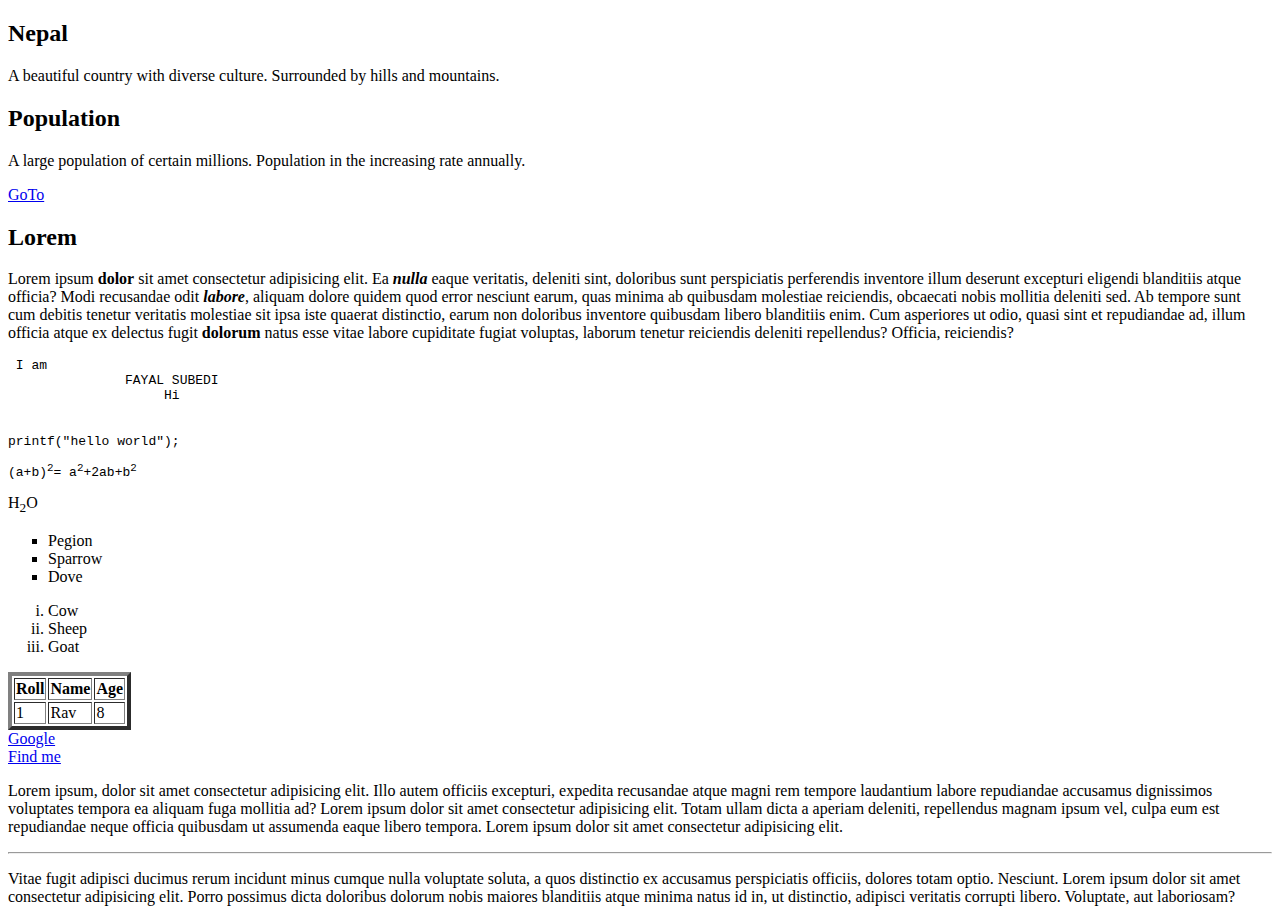
<file: index.html>
<!DOCTYPE html>
<html lang="en">
  <head>
    <meta charset="UTF-8" />
    <meta name="viewport" content="width=device-width, initial-scale=1.0" />
    <title>Document</title>
  </head>
  <body>
    <!-- /*alt shift down*/ -->
    <h2>Nepal</h2>
    <p>
      A beautiful country with diverse culture. Surrounded by hills and
      mountains.
    </p>
    <h2>Population</h2>
    <p>
      
      A large population of certain millions. Population in the increasing rate
      annually.
    </p>
    <a href="#section"> GoTo </a>
    <h2>Lorem</h2>
    <p>
      Lorem ipsum <b>dolor</b> sit amet consectetur adipisicing elit. Ea
      <b><i>nulla</i></b> eaque veritatis, deleniti sint, doloribus sunt
      perspiciatis perferendis inventore illum deserunt excepturi eligendi
      blanditiis atque officia? Modi recusandae odit <b><em>labore</em></b
      >, aliquam dolore quidem quod error nesciunt earum, quas minima ab
      quibusdam molestiae reiciendis, obcaecati nobis mollitia deleniti sed. Ab
      tempore sunt cum debitis tenetur veritatis molestiae sit ipsa iste quaerat
      distinctio, earum non doloribus inventore quibusdam libero blanditiis
      enim. Cum asperiores ut odio, quasi sint et repudiandae ad, illum officia
      atque ex delectus fugit <strong>dolorum</strong> natus esse vitae labore
      cupiditate fugiat voluptas, laborum tenetur reiciendis deleniti
      repellendus? Officia, reiciendis?
    </p>
    <pre>
 I am 
               FAYAL SUBEDI
                    Hi
    </pre>
    <code> printf("hello world"); </code>
    <pre>(a+b)<sup>2</sup>= a<sup>2</sup>+2ab+b<sup>2</sup></pre>
    H<sub>2</sub>O
    <ul type="square">
      <li>Pegion</li>
      <li>Sparrow</li>
      <li>Dove</li>
    </ul>
    <ol type="i">
      <li>Cow</li>
      <li>Sheep</li>
      <li>Goat</li>
    </ol>
    <table border="4">
      <tr>
        <th>Roll</th>
        <th>Name</th>
        <th>Age</th>
      </tr>
      <tr>
        <td>1</td>
        <td>Rav</td>
        <td>8</td>
      </tr>
    </table>
    <a href="https://www.google.com" target="_blank">Google</a>
    <br /><a href="sec.html" target="blank">Find me </a>
    <p>
      Lorem ipsum, dolor sit amet consectetur adipisicing elit. Illo autem
      officiis excepturi, expedita recusandae atque magni rem tempore laudantium
      labore repudiandae accusamus dignissimos voluptates tempora ea aliquam
      fuga mollitia ad? Lorem ipsum dolor sit amet consectetur adipisicing elit.
      Totam ullam dicta a aperiam deleniti, repellendus magnam ipsum vel, culpa
      eum est repudiandae neque officia quibusdam ut assumenda eaque libero
      tempora. Lorem ipsum dolor sit amet consectetur adipisicing elit.</p> <hr>
      
      <p id="section"> Vitae fugit adipisci ducimus rerum incidunt minus cumque nulla voluptate soluta,
      a quos distinctio ex accusamus perspiciatis officiis, dolores totam optio.
      Nesciunt. Lorem ipsum dolor sit amet consectetur adipisicing elit. Porro
      possimus dicta doloribus dolorum nobis maiores blanditiis atque minima
      natus id in, ut distinctio, adipisci veritatis corrupti libero. Voluptate,
      aut laboriosam?
    </p>
  </body>
</html>
</file>
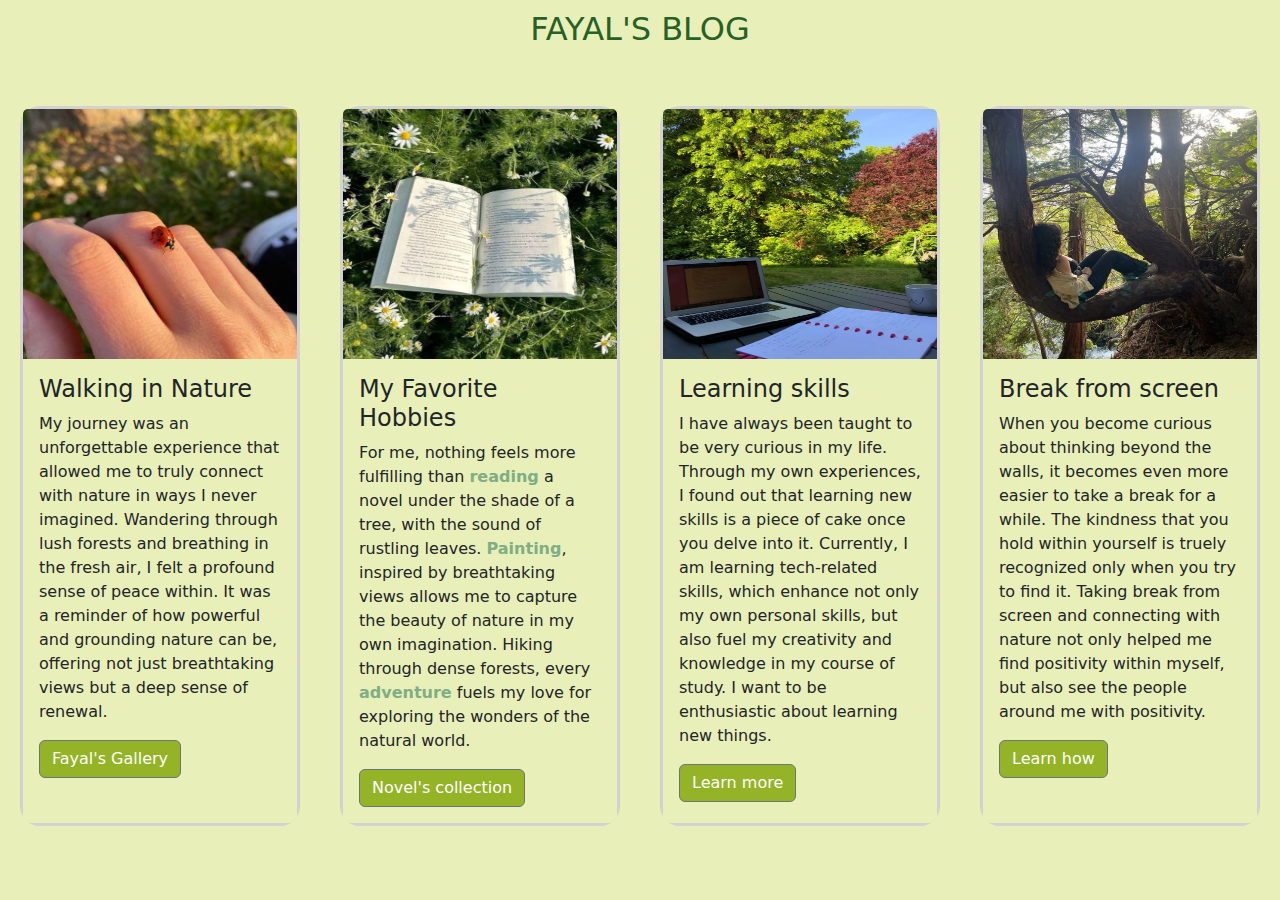
<file: blogsite.html>
<!DOCTYPE html>
<html lang="en">
  <head>
    <meta charset="UTF-8" />
    <meta name="viewport" content="width=device-width, initial-scale=1.0" />
    <title>Fayal's Blog</title>
    <link
      href="https://cdn.jsdelivr.net/npm/bootstrap@5.3.3/dist/css/bootstrap.min.css"
      rel="stylesheet"
      integrity="sha384-QWTKZyjpPEjISv5WaRU9OFeRpok6YctnYmDr5pNlyT2bRjXh0JMhjY6hW+ALEwIH"
      crossorigin="anonymous"
    />
    <style>
      * {
        background-color: rgb(233, 239, 184);
      }

      .main {
        display: flex;
      }
      .stdiv {
        padding-bottom: 30px;
        padding-top: 10px;
      }
      .card {
        margin: 20px;
        border-radius: 20px;
        border-width: 3px;
      }
      .h2 {
        color: rgb(39, 97, 39);
      }

      .card-img-top {
        height: 250px;
      }

      .btn {
        background-color: rgb(148, 179, 38);
      }
      b {
        color: rgb(127, 173, 134);
      }
    </style>
  </head>
  <body>
    <div class="stdiv">
      <p class="h2 text-center">FAYAL'S BLOG</p>
    </div>
    <div class="main">
      <div class="card" style="width: 18rem">
        <img src="bug.jpg" class="card-img-top" alt="..." />
        <div class="card-body">
          <h5 class="card-title h4">Walking in Nature</h5>
          <p class="card-text">
            My journey was an unforgettable experience that allowed me to truly
            connect with nature in ways I never imagined. Wandering through lush
            forests and breathing in the fresh air, I felt a profound sense of
            peace within. It was a reminder of how powerful and grounding nature
            can be, offering not just breathtaking views but a deep sense of
            renewal.
          </p>
          <a href="#" class="btn btn-secondary">Fayal's Gallery</a>
        </div>
      </div>

      <div class="card" style="width: 18rem">
        <img src="book1.jpg" class="card-img-top" alt="..." />
        <div class="card-body">
          <h5 class="card-title h4">My Favorite Hobbies</h5>
          <p class="card-text">
            For me, nothing feels more fulfilling than <b>reading</b> a novel
            under the shade of a tree, with the sound of rustling leaves.
            <b>Painting</b>, inspired by breathtaking views allows me to capture
            the beauty of nature in my own imagination. Hiking through dense
            forests, every <b>adventure</b> fuels my love for exploring the
            wonders of the natural world.
          </p>
          <a href="#" class="btn btn-secondary">Novel's collection</a>
        </div>
      </div>

      <div class="card" style="width: 18rem">
        <img src="laptop.jpg" class="card-img-top" alt="..." />
        <div class="card-body">
          <h5 class="card-title h4">Learning skills</h5>
          <p class="card-text">
            I have always been taught to be very curious in my life. Through my
            own experiences, I found out that learning new skills is a piece of
            cake once you delve into it. Currently, I am learning tech-related
            skills, which enhance not only my own personal skills, but also fuel
            my creativity and knowledge in my course of study. I want to be
            enthusiastic about learning new things.
          </p>
          <a href="#" class="btn btn-secondary">Learn more</a>
        </div>
      </div>

      <div class="card" style="width: 18rem">
        <img src="break.jpeg" class="card-img-top" alt="..." />
        <div class="card-body">
          <h5 class="card-title h4">Break from screen</h5>
          <p class="card-text">
            
            When you become curious about thinking beyond the walls, it becomes even more
            easier to take a break for a while. The kindness that you hold
            within yourself is truely recognized only when you try to find it.
            Taking break from screen and connecting with nature not only helped
            me find positivity within myself, but also see the people around me
            with positivity.
          </p>
          <a href="#" class="btn btn-secondary">Learn how</a>
        </div>
      </div>
    </div>

    <!-- <div class="card" style="width: 18rem;">
        <img src="..." class="card-img-top" alt="...">
        <div class="card-body">
          <p class="card-text">Some quick example text to build on the card title and make up the bulk of the card's content.</p>
        </div> -->
  </body>
</html>
</file>
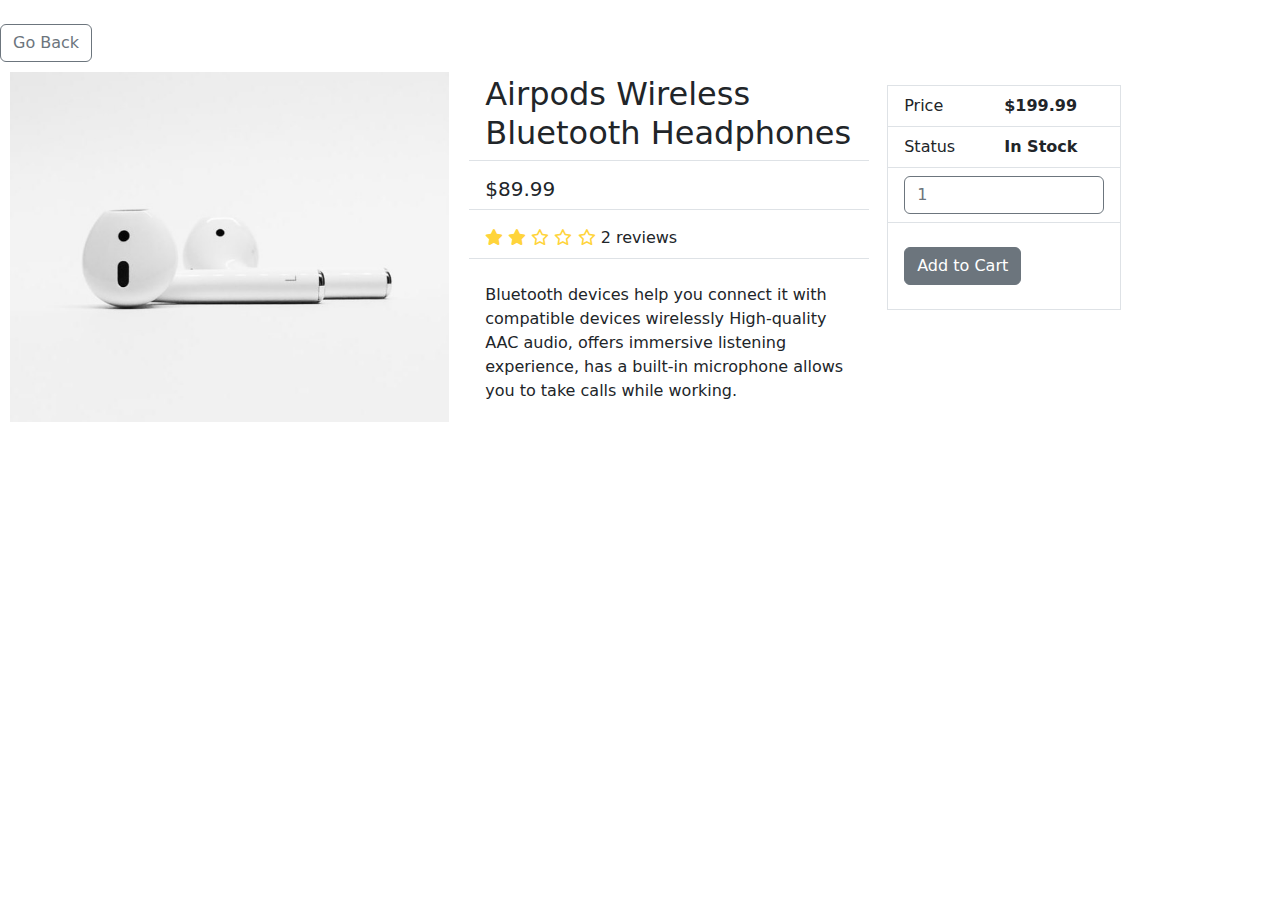
<file: bootSproject2.html>
<!DOCTYPE html>
<html lang="en">
<head>
    <meta charset="UTF-8">
    <meta name="viewport" content="width=device-width, initial-scale=1.0">
    <title>Document</title>

    <link rel="stylesheet" href="https://cdnjs.cloudflare.com/ajax/libs/font-awesome/6.5.1/css/all.min.css">

    <link
      href="https://cdn.jsdelivr.net/npm/bootstrap@5.3.3/dist/css/bootstrap.min.css"
      rel="stylesheet"
      integrity="sha384-QWTKZyjpPEjISv5WaRU9OFeRpok6YctnYmDr5pNlyT2bRjXh0JMhjY6hW+ALEwIH"
      crossorigin="anonymous"
    />
    <script
      src="https://cdn.jsdelivr.net/npm/bootstrap@5.3.3/dist/js/bootstrap.bundle.min.js"
      integrity="sha384-YvpcrYf0tY3lHB60NNkmXc5s9fDVZLESaAA55NDzOxhy9GkcIdslK1eN7N6jIeHz"
      crossorigin="anonymous"
    ></script>
    
    <link rel="stylesheet" href="bootSproject.css" />
  </head>

</head>
<body>
  <br>
        <a href="bootSproject.html"><button class="btn btn-outline-secondary"> Go Back </button></a>
    <div class="forlist">
      
        <div class="earimg">
          <img src="airpods.jpg " height="350px" width="">
        </div>
        <div class="list1">
          <div class="list-group list-group-flush">
            <p class="list-group-item h2"> Airpods Wireless Bluetooth Headphones</p>
            <p class="list-group-item h5"> $89.99</p>
            <p class="list-group-item "> 
              <i class="fa-solid fa-star" style="color: #FFD43B;"></i>
              <i class="fa-solid fa-star" style="color: #FFD43B;"></i>
              <i class="fa-regular fa-star" style="color: #FFD43B;"></i>
              <i class="fa-regular fa-star" style="color: #FFD43B;"></i>
              <i class="fa-regular fa-star" style="color: #FFD43B;"></i>
              2 reviews
            </p>
            <p class="list-group-item "> Bluetooth devices help you connect it with compatible devices wirelessly
              High-quality AAC audio, offers immersive listening experience, has a built-in microphone allows 
              you to take calls while working. </p>
        </div>
        </div>
    <div class="list2">
        <div class="list-group border list-group-flush  m-2">
          
          <div class="list-group-item d-flex "> 
            <div class="col-md-6">
              Price
          </div>
          <div class="col-md-6 ">
              <strong>$199.99</strong>
          </div>
        </div>
  
          <div class="list-group-item d-flex">
            <div class="col-md-6"> Status</div>
            <div class="col-md-6"> <b>In Stock </b></div>
          </div>
          
          
          
          <p class="list-group-item "> <button type="button" class="btn btn-outline-secondary w-100 text-start ">1</button></p>
          <p class="list-group-item "> <button class="btn btn-secondary">Add to Cart</button></p>
      </div>    
      </div>
    
</body>
</html>
</file>
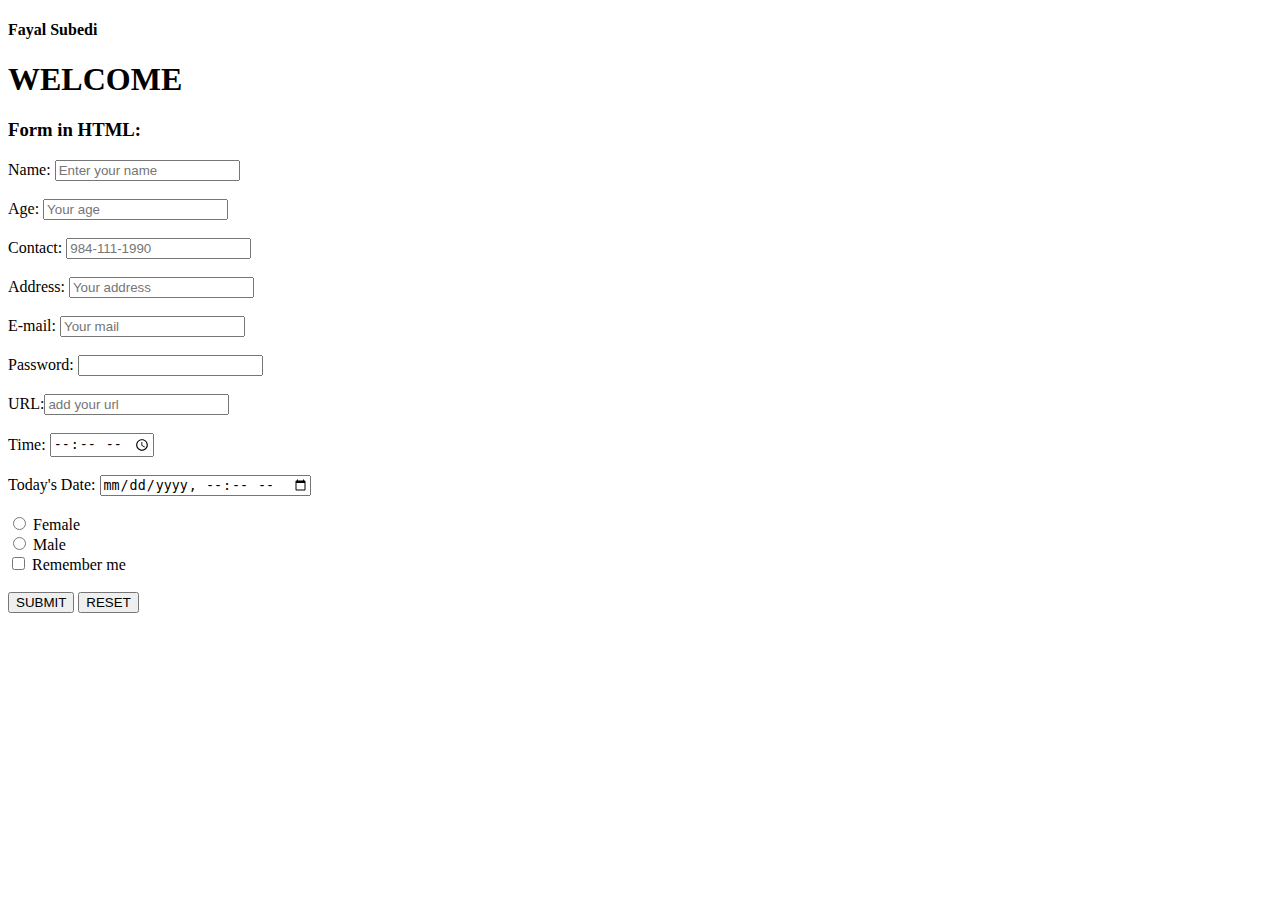
<file: hw1.html>
<!DOCTYPE html>
<html lang="en">
<head>
    <meta charset="UTF-8">
    <meta name="viewport" content="width=device-width, initial-scale=1.0">
    <title>Document</title>
</head>
<body>
    <h4>Fayal Subedi</h4>
    <H1>WELCOME</H1>
    <h3>Form in HTML:</h3>
    <form method="get">
        <label for ="Name"> Name: </label>
        <input type="text" placeholder="Enter your name" required><br><br>
        <label for="age">Age: </label>
        <input type="number" placeholder="Your age"><br><br>
        Contact: <input type="tel" placeholder="984-111-1990" ><br><br> 
        Address: <input type="text" placeholder="Your address"> <br><br>
        <label for="email"> E-mail:</label>
        <input type="email" placeholder="Your mail" required><br><br>
        <label for="pw"> Password: </label>
        <input type="password" required>  <br><br>
        URL:<input type="url" placeholder="add your url"> 
        <br><br>
        <label for="time"> Time: </label>
        <input type="time"><br><br>
        <label for="Date">Today's Date: </label>
        <input type="datetime-local"><br><br>
        <input type="radio" name="gender"> Female <br>
        <input type="radio" name="gender"> Male <br>
        <input type="checkbox" name="cb"> Remember me<br><br>
        <input type="submit" value="SUBMIT">
        <input type="reset" value="RESET"><br><br><br>
        </form>
</body>
</html>
</file>
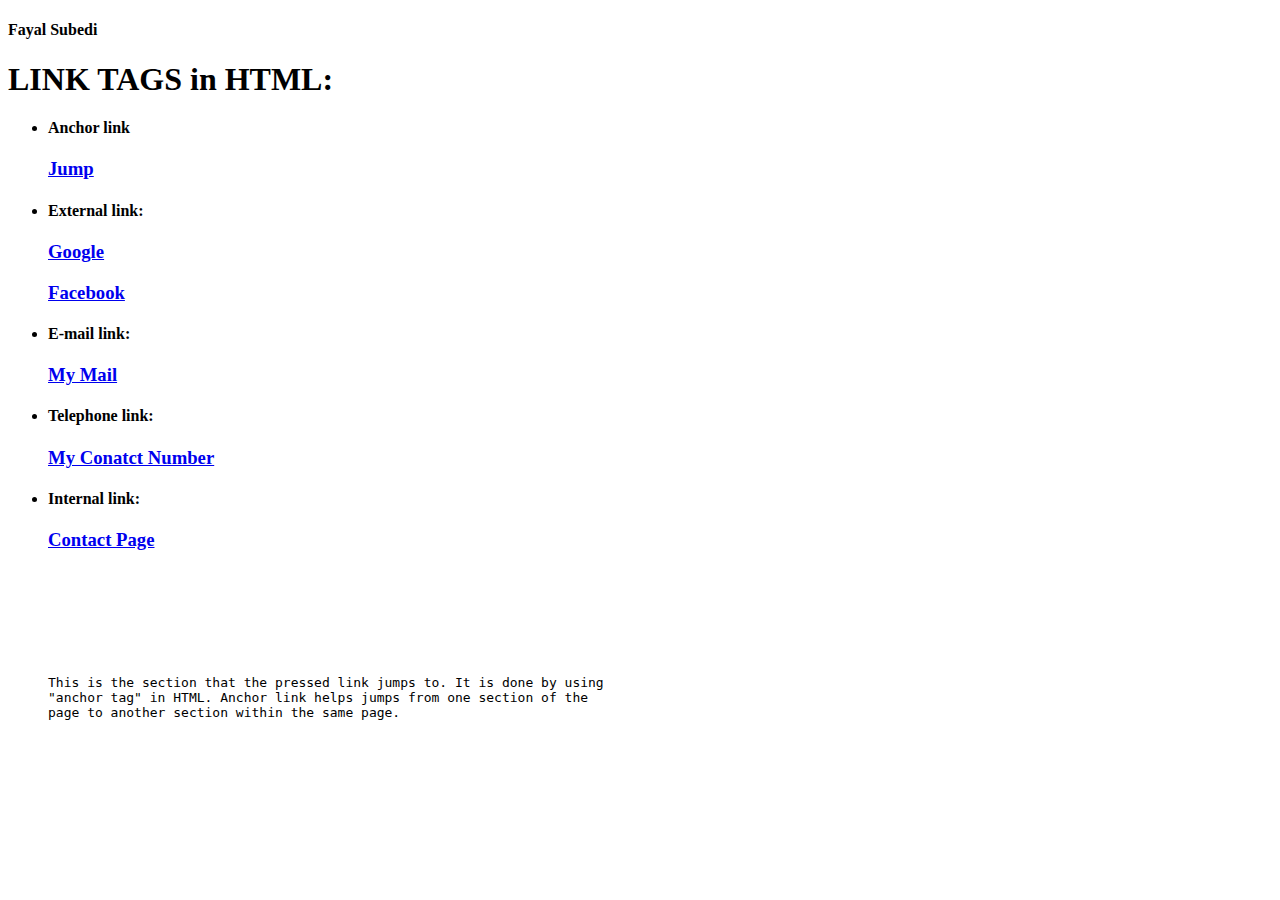
<file: hw1link.html>
<!DOCTYPE html>
<html lang="en">
  <head>
    <meta charset="UTF-8" />
    <meta name="viewport" content="width=device-width, initial-scale=1.0" />
    <title>Document</title>
  </head>
  <body>
    <h4>Fayal Subedi</h4>
    <h1>LINK TAGS in HTML:</h1>
    <ul>
        <li> <h4>Anchor link</h4></li>
      <a href="#jump"><h3>Jump</h3></a>
      <li><h4>External link:</h4></li>
      <a href="http://www.google.com" target="_blank"> <h3>Google</h3></a>
      <a href="http://www.facebook.com" target="_blank" > <h3>Facebook</h3></a>
      <li><h4>E-mail link:</h4></li>
      <a href="mailto:fayalsubedi4@gmail.com" target="_blank">
        <h3>My Mail</h3></a>      
        <li><h4>Telephone link:</h4></li>
      <a href="tel:+9779746271196"> <h3>My Conatct Number</h3></a>
      <li><h4>Internal link:</h4></li>
      <a href="hw1.html" target="_blank"> <h3>Contact Page</h3></a>
      <p id="jump">
        <pre>







This is the section that the pressed link jumps to. It is done by using
"anchor tag" in HTML. Anchor link helps jumps from one section of the
page to another section within the same page.</pre>
      </p>
    </ul>
  </body>
</html>
</file>
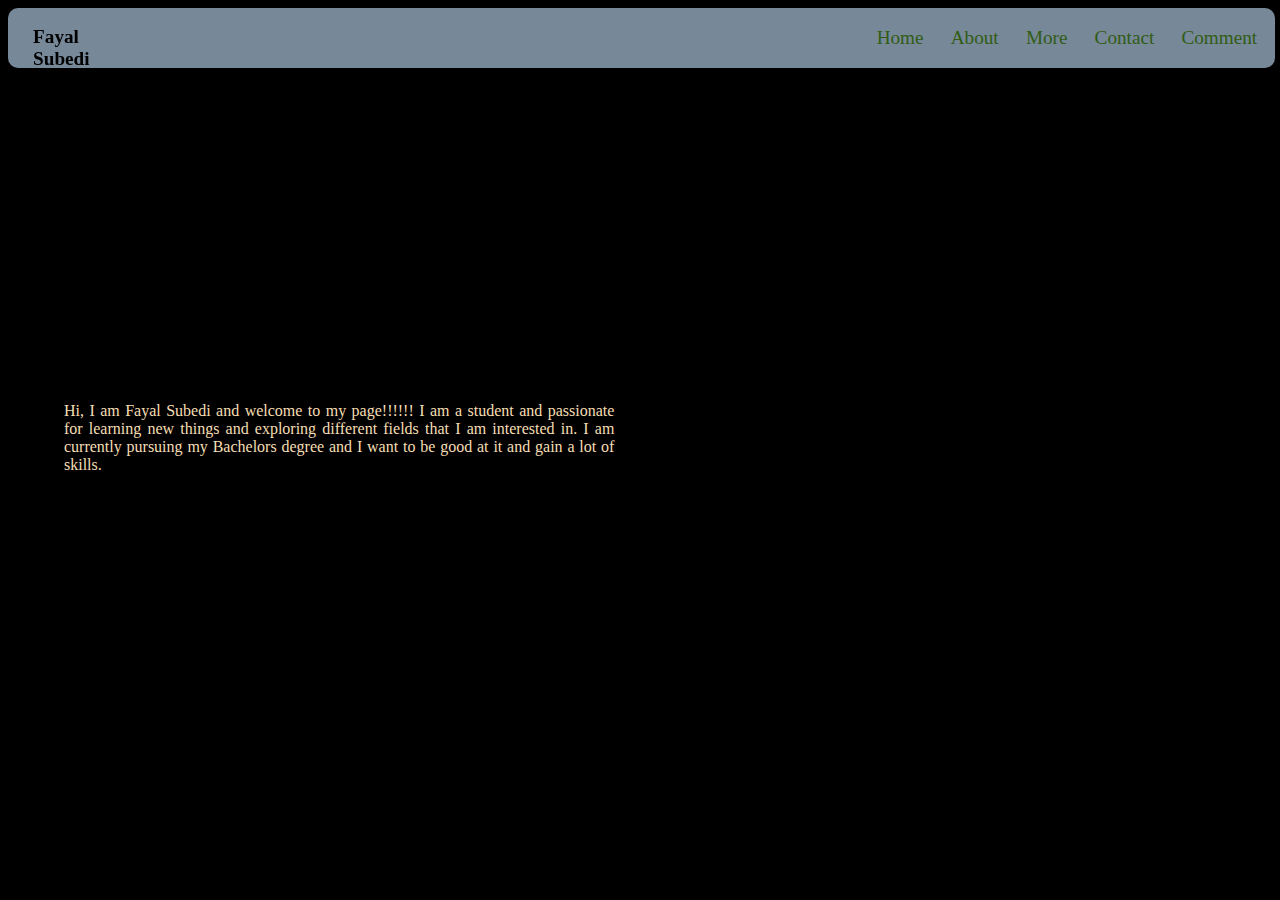
<file: prct.html>
<!DOCTYPE html>
<html lang="en">
  <head>
    <meta charset="UTF-8" />
    <meta name="viewport" content="width=device-width, initial-scale=1.0" />
    <title>Document</title>
    <link rel="stylesheet" href="prct.css" />
  </head>
  <body>
    <div class="nav">
        <div class="snav">
            <h4>Fayal<br> Subedi</h4>
        </div>
      <ul class="ul1">
        <a href="">
          <li>Home</li>
        </a>
        <a href="">
          <li>About</li>
        </a>
        <a href="" id="">
          <li>More</li>
        </a>
        <a href="">
          <li>Contact</li>
        </a>
        <a href="">
          <li>Comment</li>
        </a>
      </ul>
    </div>
    <div class="info">
      <p>
        Hi, I am Fayal Subedi and welcome to my page!!!!!! I am a student and
        passionate for learning new things and exploring different fields that I
        am interested in. I am currently pursuing my Bachelors degree and I want
        to be good at it and gain a lot of skills. 
      </p> 
    </div>
  </body>
</html>
</file>
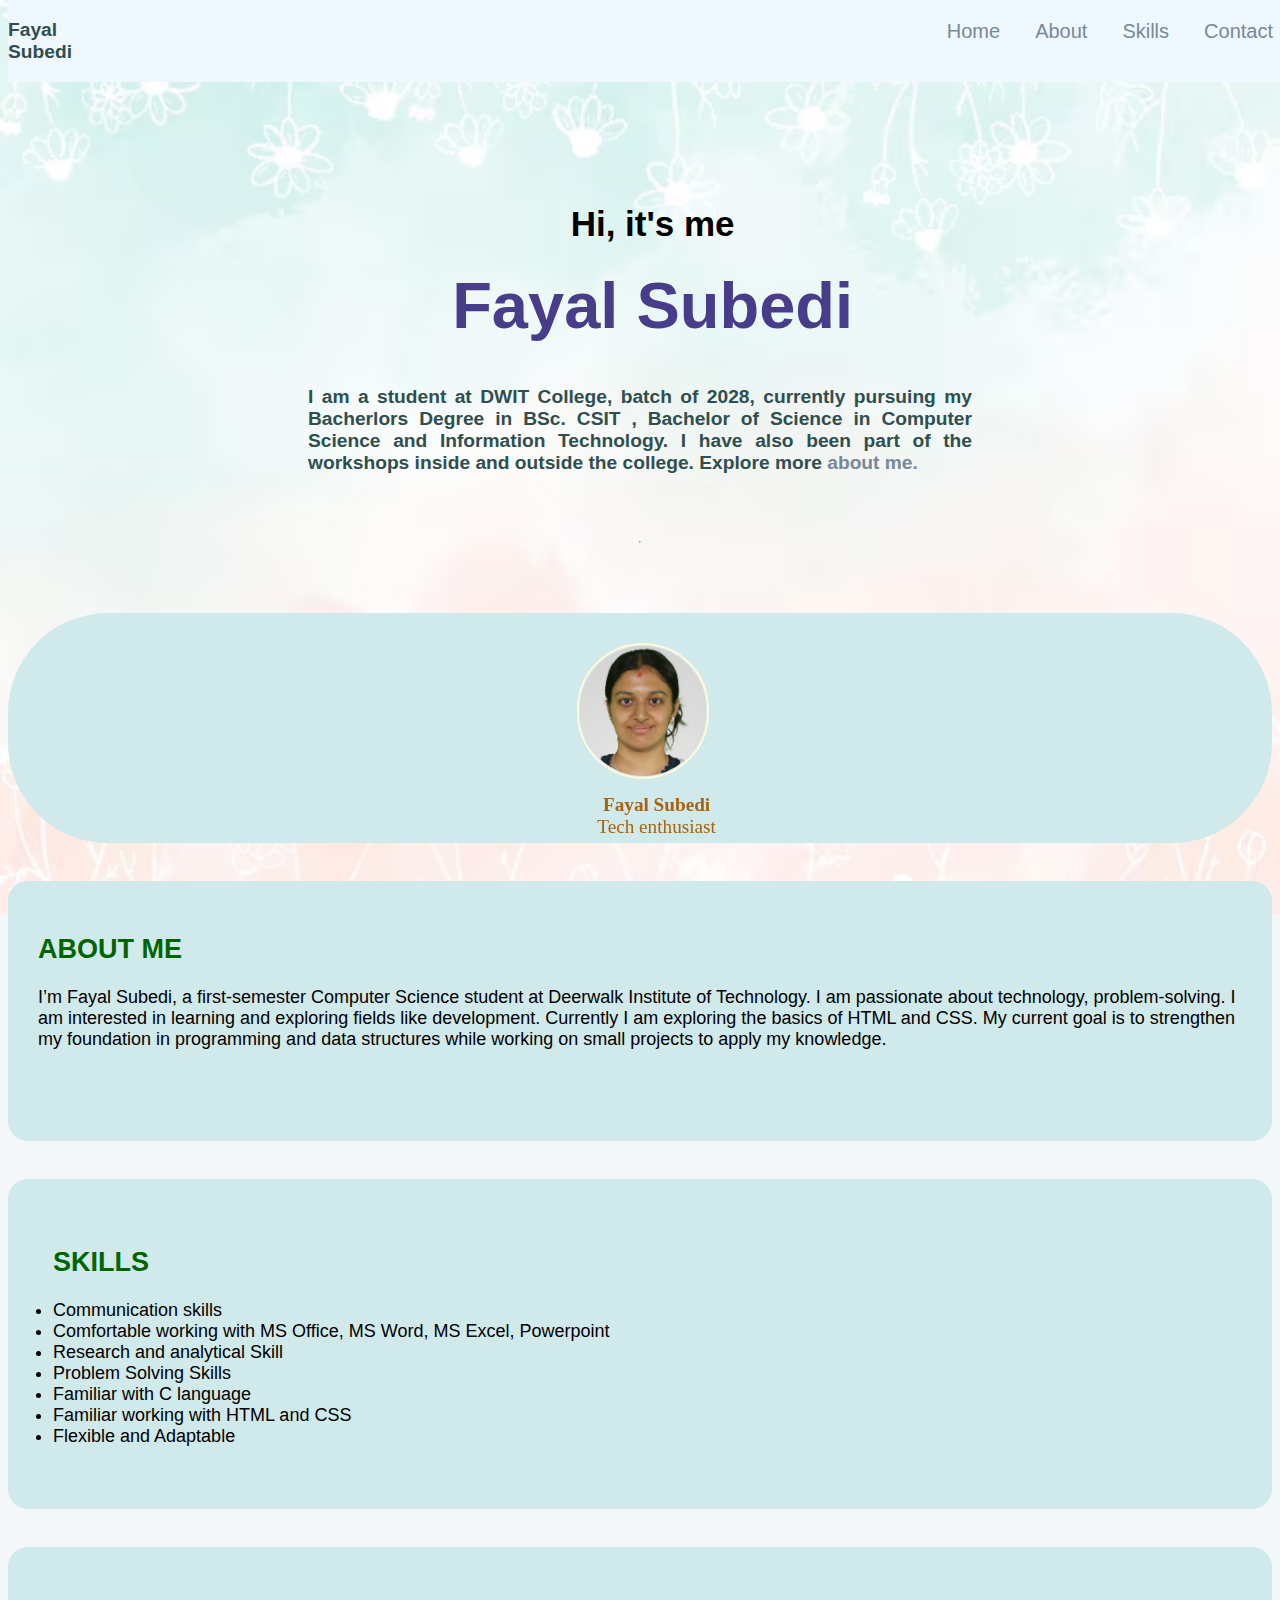
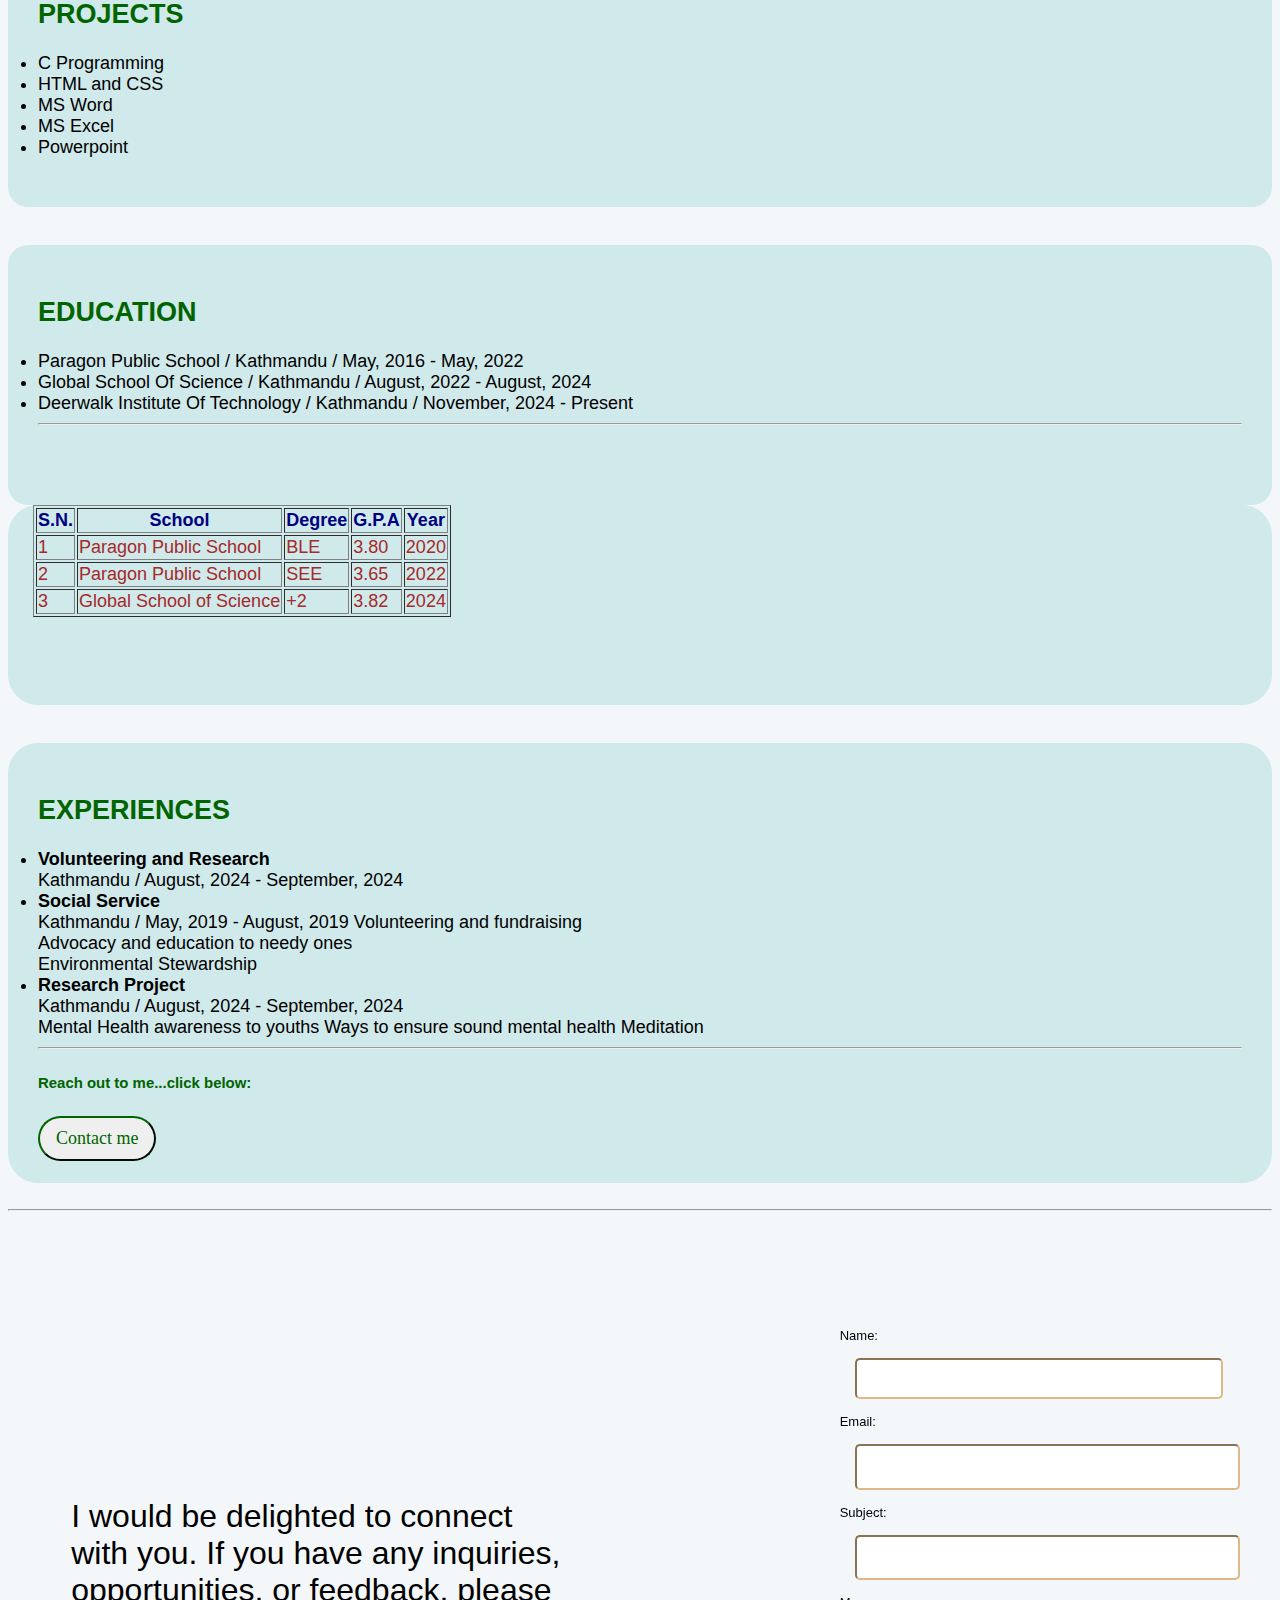
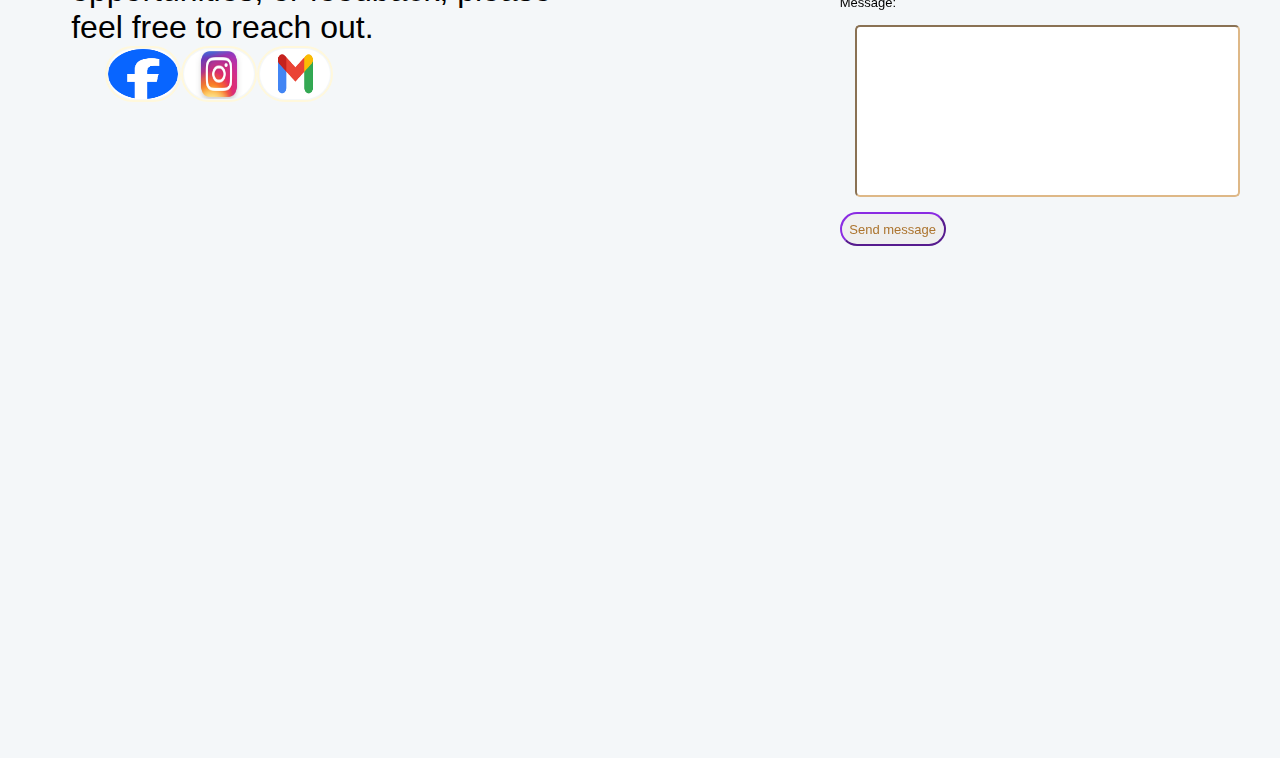
<file: project1.html>
<!DOCTYPE html>
<html lang="en">
  <head>
    <meta charset="UTF-8" />
    <meta name="viewport" content="width=device-width, initial-scale=1.0" />
    <title>Fayal's Portfolio</title>
    <link rel="stylesheet" href="project1.css" />
  </head>
  <body>
    <div class="container">
      <p>Fayal Subedi</p>
      <ul class="nav">
        <a href="project1.html">
          <li>Home</li>
        </a>
        <a href="#fayal1">
          <li>About</li>
        </a>
        <a href="#skills2">
          <li>Skills </li>
        </a>
        <a href="#fayal4">
          <li>Contact</li>
        </a>
     
      </ul>
    </div>
    <br /><br /><br /><br /><br /><br /><br /><br /><br /><br /><br /><br />
    <div class="whole">
        <div class="hi">Hi, it's me</div>
        <h1>Fayal Subedi</h1>
        <p id="p2">
          I am a student at DWIT College, batch of 2028, currently pursuing my
          Bacherlors Degree in BSc. CSIT , Bachelor of Science in Computer Science
          and Information Technology. I have also been part of the workshops inside
          and outside the college. Explore more
          <a href="#fayal1">about me.</a> <br /> <br>
       </p>
       <br>
       <hr>
    </div>


    <!-- <div class="container">
        <h3> Fayal Subedi</h3>
    <ul class="nav">
    <a href="project.html">       
        <li> Home </li>
     </a>
        <a href="#fayal1">
            <li> About</li>
        </a>
        <a href="projectcontact.html">
            <li> Contact </li>
        </a>
        <li>
            
        </li>
    </ul>
    </div> -->
      
      <div class="image">
        <img src="me.png" width="110px" height="130px" id="fayal1">
        <div class="nm"> <br><b>Fayal Subedi</b><br>
          Tech enthusiast</div>
      </div>
      <div class="cont1">
        <h2 >ABOUT ME</h2>
        
          I’m Fayal Subedi, a first-semester Computer Science student at Deerwalk
          Institute of Technology. I am passionate about technology,
          problem-solving. I am interested in learning and exploring fields like
          development. Currently I am exploring the basics of HTML and CSS. My
          current goal is to strengthen my foundation in programming and data
          structures while working on small projects to apply my knowledge.
        
      </div>
      <div class="skills" id="skills2">
        <h2>SKILLS</h2>
        <p>
          <li>Communication skills</li> 
          <li>Comfortable working with MS Office,
          MS Word, MS Excel, Powerpoint</li> 
          <li>Research and analytical Skill</li> 
          <li>Problem Solving Skills</li>
          <li> Familiar with C language</li>
          <li>  Familiar working with HTML and CSS</li> 
          <li>Flexible and Adaptable</li> </p>
      </div>
      <div class="projects">
        <h2> PROJECTS</h2>
        <li>C Programming</li>
          <li>HTML and CSS</li>
          <li>MS Word</li>
          <li>MS Excel</li>
          <li>Powerpoint</li>
  
      </div>
  
      <div class="education">
        <h2> EDUCATION</h2>
        <li> Paragon Public School / Kathmandu / May, 2016 - May, 2022 </li>
        <li>Global School Of Science / Kathmandu / August, 2022 - August, 2024</li>
        <li>Deerwalk Institute Of Technology / Kathmandu / November, 2024 - Present</li>
        <hr>
        <br>
        </div>
  
        <div class="table">
        <table>
        <table border="" >
          <tr class="tbl">
              <th> S.N. </th>
              <th> School </th>
              <th> Degree </th>
              <th> G.P.A </th>
              <th> Year </th>
          </tr>
          <tr class="tbl2">
              <td> 1</td>
              <td> Paragon Public  School </td>
              <td> BLE </td>
              <td> 3.80</td>
              <td> 2020</td>
          </tr>
          <tr class="tbl2">
              <td> 2</td>
              <td> Paragon Public School</td>
              <td> SEE</td>
              <td> 3.65</td>
              <td> 2022</td>
          </tr>
          <tr class="tbl2">
              <td> 3</td>
              <td> Global School of Science</td>
              <td> +2</td>
              <td> 3.82</td>
              <td> 2024</td>
          </tr>
      </table>
    </div>
     <div class="experiences">
      <h2>EXPERIENCES</h2>
      <li><b>Volunteering and Research</b></li>
      Kathmandu / August, 2024 - September, 2024
  
      <li><b>Social Service</b></li>
      Kathmandu / May, 2019 - August, 2019
        Volunteering and fundraising<br>
        Advocacy and education to needy ones<br>
        Environmental Stewardship
        <li><b>Research Project</b></li>
        Kathmandu / August, 2024 - September, 2024<br>
        Mental Health awareness to youths
        Ways to ensure sound mental health Meditation
        <hr> <h5>Reach out to me...click below:</h5><div class="button">
      <a href="#fayal4"><button id="bt"> Contact me</button></a>
     </div>
  
     </div>
     <br>
     <hr>
     <!-- <div class="container1">
        <h3>Fayal Subedi</h3>
        <ul class="nav">
          <a href="project.html">
            <li>Home</li>
          </a>
          <a href="fayal1">
            <li>About</li>
          </a>
          <a href="projectcontact.html">
            <li>Contact</li>
          </a>
        </ul>
      </div> -->
      <br /><br /><br /><br /><br />
      <!-- <div class="incont">
       
          I would be delighted to connect with you. If you have any inquiries,
          opportunities, or feedback, please feel free to reach out.
        </p> 
      </div> -->
      <div class="incont" id="fayal4">
        
          I would be delighted to connect with you. If you have any inquiries,
          opportunities, or feedback, please feel free to reach out.
        
        <div class="media">
          <a href="https://www.facebook.com/profile.php?id=100084794556954" target="_blank"
            ><img src="fb.png" 
          /></a>
           <a href="https://www.instagram.com/fayal_subedi/" target="_blank"
            ><img src="insta.jpg" 
          /></a>
       
          <a href="mailto:fayalsubedi4@gmail.com"><img src="mail.png" ></a>
        </div>
        <br>
        <!-- <div class="map">
          <iframe
            src="https://www.google.com/maps/embed?pb=!1m18!1m12!1m3!1d3531.6528092917833!2d85.37787984892269!3d27.72800407038341!2m3!1f0!2f0!3f0!3m2!1i1024!2i768!4f13.1!3m3!1m2!1s0x39eb1b206ead1f3f%3A0xd795f34027f18ed!2sDream%20Futsal!5e0!3m2!1sen!2snp!4v1734244510180!5m2!1sen!2snp"
            width="400"
            height="300"
            style="border: 0"
            allowfullscreen=""
            loading="lazy"
            referrerpolicy="no-referrer-when-downgrade"
          ></iframe>
        </div> -->
        <div class="form" id="cme">
          <form method="get">
            <label for="name">Name:</label>
            <input id="name" type="text" required />
            <label for="mail">Email:</label>
            <input id="mail" type="email" required/>
            <label for="subject">Subject:</label>
            <input id="subject" type="text" />
            <label for="message">Message:</label>
            <input id="message" type="text" required/>
            <input id="sub" type="submit" value="Send message" />
          </form>
        </div>
      </div>
  </body>
</html>
</file>
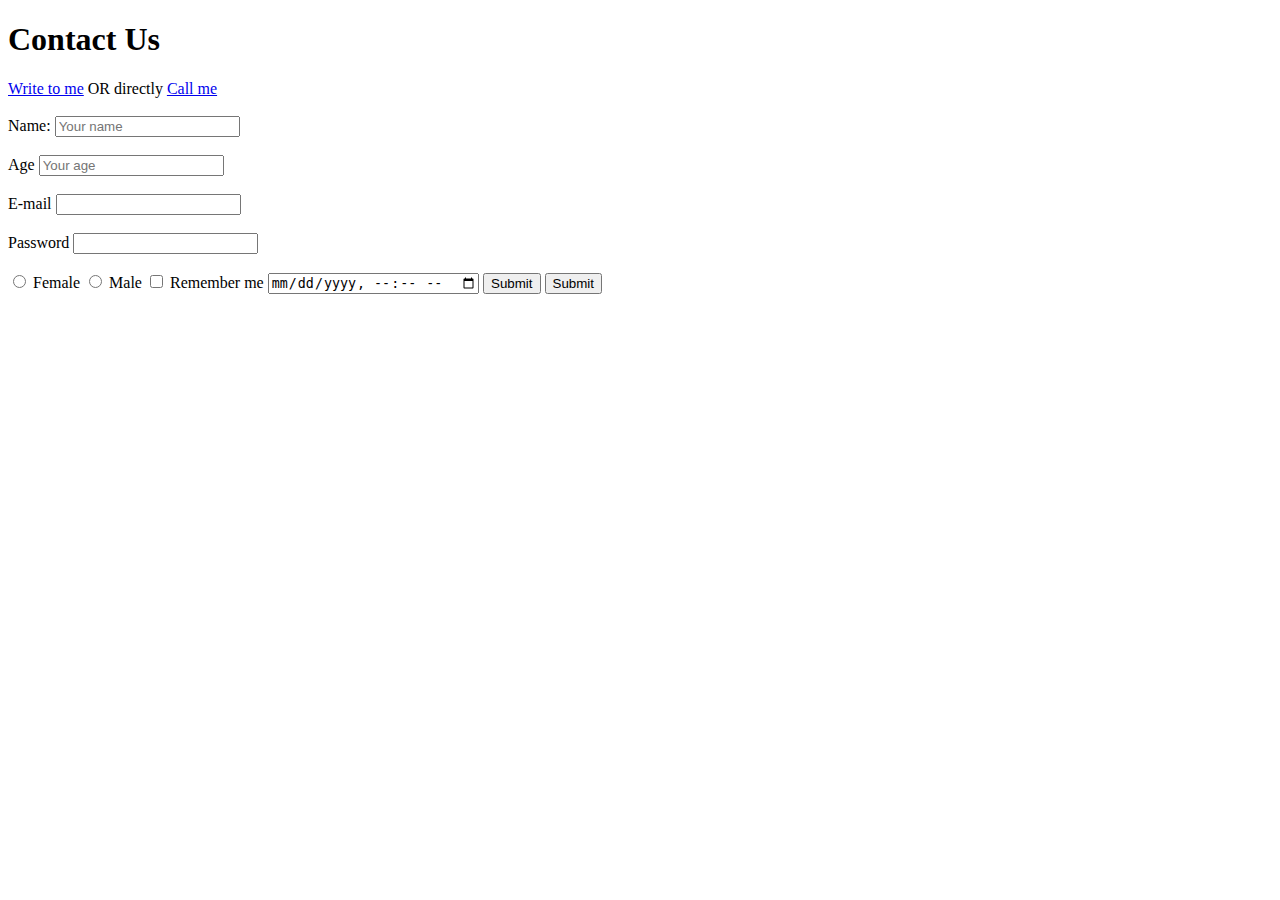
<file: sec.html>
<!DOCTYPE html>
<html lang="en">
<head>
    <meta charset="UTF-8">
    <meta name="viewport" content="width=device-width, initial-scale=1.0">
    <title>Document</title>
</head>
<body>
    <h1> Contact Us</h1>
    <a href="mailto:fayalsubedi4@gmail.com">Write to me</a>
    OR directly <a href="tel:+9779746271196"> Call me </a><br><br>
    <form action="" method="">
        <label for="name"> Name:</label>
        <input type="text" placeholder="Your name" id="name">
        <br><br><label for="age"> Age</lablel>
        <input type="number" placeholder="Your age" id="age">
        <br><br><label for="mail"> E-mail</label>
        <input type="email" id="mail">
        <br><br> <label for="pw">Password</label>
        <input type="password" id="pw"><br><br>
        <input type="radio" name="gender"> Female
        <input type="radio" name="gender"> Male
        <input type="checkbox" name="" id=""> Remember me
        <input type="datetime-local" name="" id="">
        <input type="submit" value="Submit"> 
        <button type="submit"> Submit</button>
    </form>
</body>
</html>
</file>
<file: bootSproject.css>
/* .main{
    display: flex;
    position: absolute;
}
.carousel-inner{
    height: 300px;
    
}
.carousel-item active{
    position: relative;
    margin-right: 10px;
}
.black{
    height: 2000px;
    width: 2000px;
    background-color: black;
    position: relative;
    margin-left: 93%;
}
.img{
    width: 100px;
    height: 100px;
} */

.carousel-caption{
    /* background-color: rgba(0,0,0,0.3); RGB ALPHA, whcih contorls opacity */
    /* margin-right: 100px;
    padding: 30px;
    position: absolute;
   
    left: 0%; */
  
    /* width: 100%;    Ensure it stretches across the width */
    /* text-align: center;
    padding: 30px;  */
          /* background: rgba(0, 0, 0, 0.4);  */
    /* margin-bottom: 0%; */
    position: absolute;
    bottom: 0;  /* Positions the caption at the bottom */
    left: 0;    /* Ensures it's aligned to the left */
    width: 100%; /* Ensures it stretches across the entire width */
    padding: 30px; /* Adds padding for spacing around the text */
    background: rgba(0, 0, 0, 0.3); /* Optional: semi-transparent background */
    text-align: center; /* Centers the text */
}
.main1{
    background-color: rgb(0, 0, 0, 0.646);
    margin-right: 10px;
}
.main{
    display: flex;
    justify-content: space-between;
    margin: 20px;
    margin-bottom: 30px;
}

.list1{
    margin: 0px;
    width:400px;
}
.list2{
    margin: 0px;
    margin-bottom: 100px;
    width:250px;
}
.earimg{
    margin: 10px;
    display: block;
}
.forlist{
    display: flex;
    align-items: center;
    gap: 10px;
}
.list-container{
    display: flex;
}
.truncate-text{
        white-space: nowrap;      /* Prevent text from wrapping */
        overflow: hidden;         /* Hide the overflow */
        text-overflow: ellipsis;  /* Show "..." when text overflows */
        width: 200px;             /* Set a fixed width */
}
</file>
<file: prct.css>
body{
    background-color: black;
}
a{
    color: rgb(49, 92, 20);
    text-decoration: none;
    list-style: none;
}
.nav{
    display: flex;
    background-color: lightslategrey;
    font-size: larger;
    border-radius: 10px;
    justify-content: right;
    width: 99%;
    position: fixed;
}
.ul1{
    display: flex;
    gap: 10%;
    margin-right: 10%;
}
.info{
    color: wheat;
    background-color: black;
    display: flex;
    position: fixed;
    top: 40%;
    right: 50%;
    left: 3%;
    padding: 2%;
    text-align: justify;
}
.snav{
    position: fixed;
    right: 93%;
    top: 0%;
    display:inline-flex;
}
</file>
<file: project1.css>
.container{
     background-color:aliceblue; 
    display: flex;
    position: fixed;
    top: 0px;
    padding-right: 15px;
    width: 1250px;
    width: 100%;
}
.nav{
    display:flex;
    gap: 20px;
    font-size: 20px;
    list-style: none;
    width: 100%;
    justify-content: right;
}
a:hover {
    color:midnightblue;
    font-size: 20px;
  }
li{
    padding-right:15px;
}
a{
    color: lightslategray;
    text-decoration: none;
}
body{
    /* background-color: rgb(244, 247, 249); */
    /* text-align: left; */
    font-family:'Trebuchet MS', 'Lucida Sans Unicode', 'Lucida Grande', 'Lucida Sans', Arial, sans-serif;
    background-image: url('bg1.avif'); 
    background-repeat: no-repeat;
    background-size: cover;
    background-attachment: fixed;
}
p{
    font-family:'Lucida Sans', 'Lucida Sans Regular', 'Lucida Grande', 'Lucida Sans Unicode', Geneva, Verdana, sans-serif;
    font-size: larger;
    color:darkslategrey;
    font-weight:bolder;
    align-items: center;
    
    text-align: justify;
    margin-right: 100px;
}
#p2{
    font-family:'Lucida Sans', 'Lucida Sans Regular', 'Lucida Grande', 'Lucida Sans Unicode', Geneva, Verdana, sans-serif;
    font-size: larger;
    color:darkslategrey;
    font-weight:bolder;
    align-items: center;
    
    text-align: justify;
    margin-right: 100px;
    margin-left: 300px;
    margin-right: 300px;
}
.whole{
    justify-items: center;
    text-align: justify;
}
.intro{
    font-family: Cambria, Cochin, Georgia, Times, 'Times New Roman', serif;
    margin-right:780px ;
    width:35%;
    align-items: center;
    padding-left: 2%; 
}
.hi{
    font-size: 35px;
    font-weight: bold;
    margin: 0;
    padding: 0;
    line-height: 0;
    line-height: 0%;
    flex-direction: row;
    padding-left: 2%
}
h1{
    font-size: 65px;
    color:darkslateblue ;
    padding-left: 2%
}
body{
    /* background-image: url('bg1.avif'); */
    background-color: rgb(244, 247, 249);
    background-repeat: no-repeat;
    background-size: cover;
    /* background-color:rgb(236, 217, 236); */
    
}
.container{
    background-color:aliceblue; 
   display: flex;
   position:fixed;
   top: 0px;
   padding-right: 15px;
   width: 1250px;
   width: 100%;
}
li{
    padding-right:15px;
}
.nav{
   display:flex;
   gap: 20px;
   font-size: 20px;
   list-style:none;
   width: 100%;
   justify-content: right;
   font-family:'Trebuchet MS', 'Lucida Sans Unicode', 'Lucida Grande', 'Lucida Sans', Arial, sans-serif;
}
a:hover {
   color:midnightblue;
   font-size: 20px;
 }
a{
    color: lightslategray;
    text-decoration: none;
}
h3{
    font-family:'Lucida Sans', 'Lucida Sans Regular', 'Lucida Grande', 'Lucida Sans Unicode', Geneva, Verdana, sans-serif;
    font-size: larger;
    color:darkslategrey;
    font-weight:bolder;
    margin-left: 10px;
}
img{
    border:2px solid cornsilk;
    border-radius: 80px;
    padding: 1px;
    margin-left: 45%;
    margin-right: auto;
    width: 10%;
}
.image{
    background-color:rgb(208, 233, 234);
    height: 200px;
    display: flex;
    align-items:baseline;
    border-radius: 100px;
    text-align:center;
    padding-top: 30px;
    margin-top: 70px;
}
.nm{
    position: relative; 
    top: 10px;
    right:44%;
    font-size: larger;
    font-family:Georgia, 'Times New Roman', Times, serif;
    color: rgb(170, 99, 12);
}
.cont1{
    background-color:rgb(208, 233, 234);
    
    
    border-radius: 20px;
    height: 200px;
    padding:30px;
    margin-top: 3%;
    font-size: large;
    font-family:Verdana, Geneva, Tahoma, sans-serif;
}
.skills{
    background-color:rgb(208, 233, 234);
    border-radius: 20px;
    height: 240px;
    padding:45px;
    margin-top: 3%;
    font-size: large;
    font-family:Verdana, Geneva, Tahoma, sans-serif;
}
.projects{
    background-color:rgb(208, 233, 234);
    border-radius: 20px;
    height: 200px;
    padding:30px;
    margin-top: 3%;
    font-size: large;
    font-family:Verdana, Geneva, Tahoma, sans-serif;
}
.education{
    background-color:rgb(208, 233, 234);
    border-radius: 20px;
    height: 200px;
    padding:30px;
    margin-top: 3%;
    font-size: large;
    font-family:Verdana, Geneva, Tahoma, sans-serif;
}
.table{
    background-color:rgb(208, 233, 234);
    border-radius: 30px;
    height: 200px;
    padding:0px;
    margin-top:0%;
    margin-left: 0px;
    font-size: large;
    font-family:Verdana, Geneva, Tahoma, sans-serif;
}
table{
    margin-left: 25px;
}
.tbl{
    color: navy;
}
.tbl2{
    color: brown;
}
.experiences{
    background-color:rgb(208, 233, 234);
    border-radius: 30px;
    height: 380px;
    padding:30px;
    margin-top:3%;
    font-size: large;
    font-family:Verdana, Geneva, Tahoma, sans-serif;
}
h2{
    color: darkgreen;
}
#bt{
            color: darkgreen;
            font-size: large;
            font-family: Georgia, 'Times New Roman', Times, serif;
            border-color: darkgreen;
            padding-left: 16px;
            padding-right: 16px;
            padding-top: 10px;
            padding-bottom: 10px;
            border-radius: 80px;
            /* margin-left: 200px;
            margin-right: 200px;
            margin-top: 200px;
            margin-bottom: 200px; */ 
} 
h5{
    color: darkgreen;
}
.incont{
    
    
    height: 30%;
    width: 40%;
   
    padding: 5%;
    margin-left: 0%;
    margin-top: 10%;
    /* display: flex; */
    font-size:xx-large;
    font-family:'Gill Sans', 'Gill Sans MT', Calibri, 'Trebuchet MS', sans-serif;
}
.form{
    
    justify-content: flex-end;
    /* display: flex; */
   
    height: 10%;
    width: 10%;
   
    padding: 2%;
    margin-left: 150%;
    position: relative;
    bottom: 430px;
    font-size:small;
    font-family:'Gill Sans', 'Gill Sans MT', Calibri, 'Trebuchet MS', sans-serif;
}
#sub{
    border-radius: 60px;
    padding: 15%;
    border-color: blueviolet;
    color: rgb(172, 116, 46);
    font-size: small;
}
#name{
    border-radius: 5px;
    padding-right: 455%;
    padding-top: 50%;
    border-color: burlywood;
    margin: 30%;
    font-size: x-small;
}
#mail{
    border-radius: 5px;
    padding-right: 400%;
    padding-top: 50%;
    border-color: burlywood;
    margin: 30%;
}
#subject{
    border-radius: 5px;
    padding-right: 400%;
    padding-top: 50%;
    border-color: burlywood;
    margin: 30%;
}
#message{
    border-radius: 5px;
    padding-right: 400%;
    padding-top: 300%;
    border-color: burlywood;
    margin: 30%;
}
.media{
   display: flex;
}
.media img {
    height: 50px; 
    width: 70px;  
}
</file>
